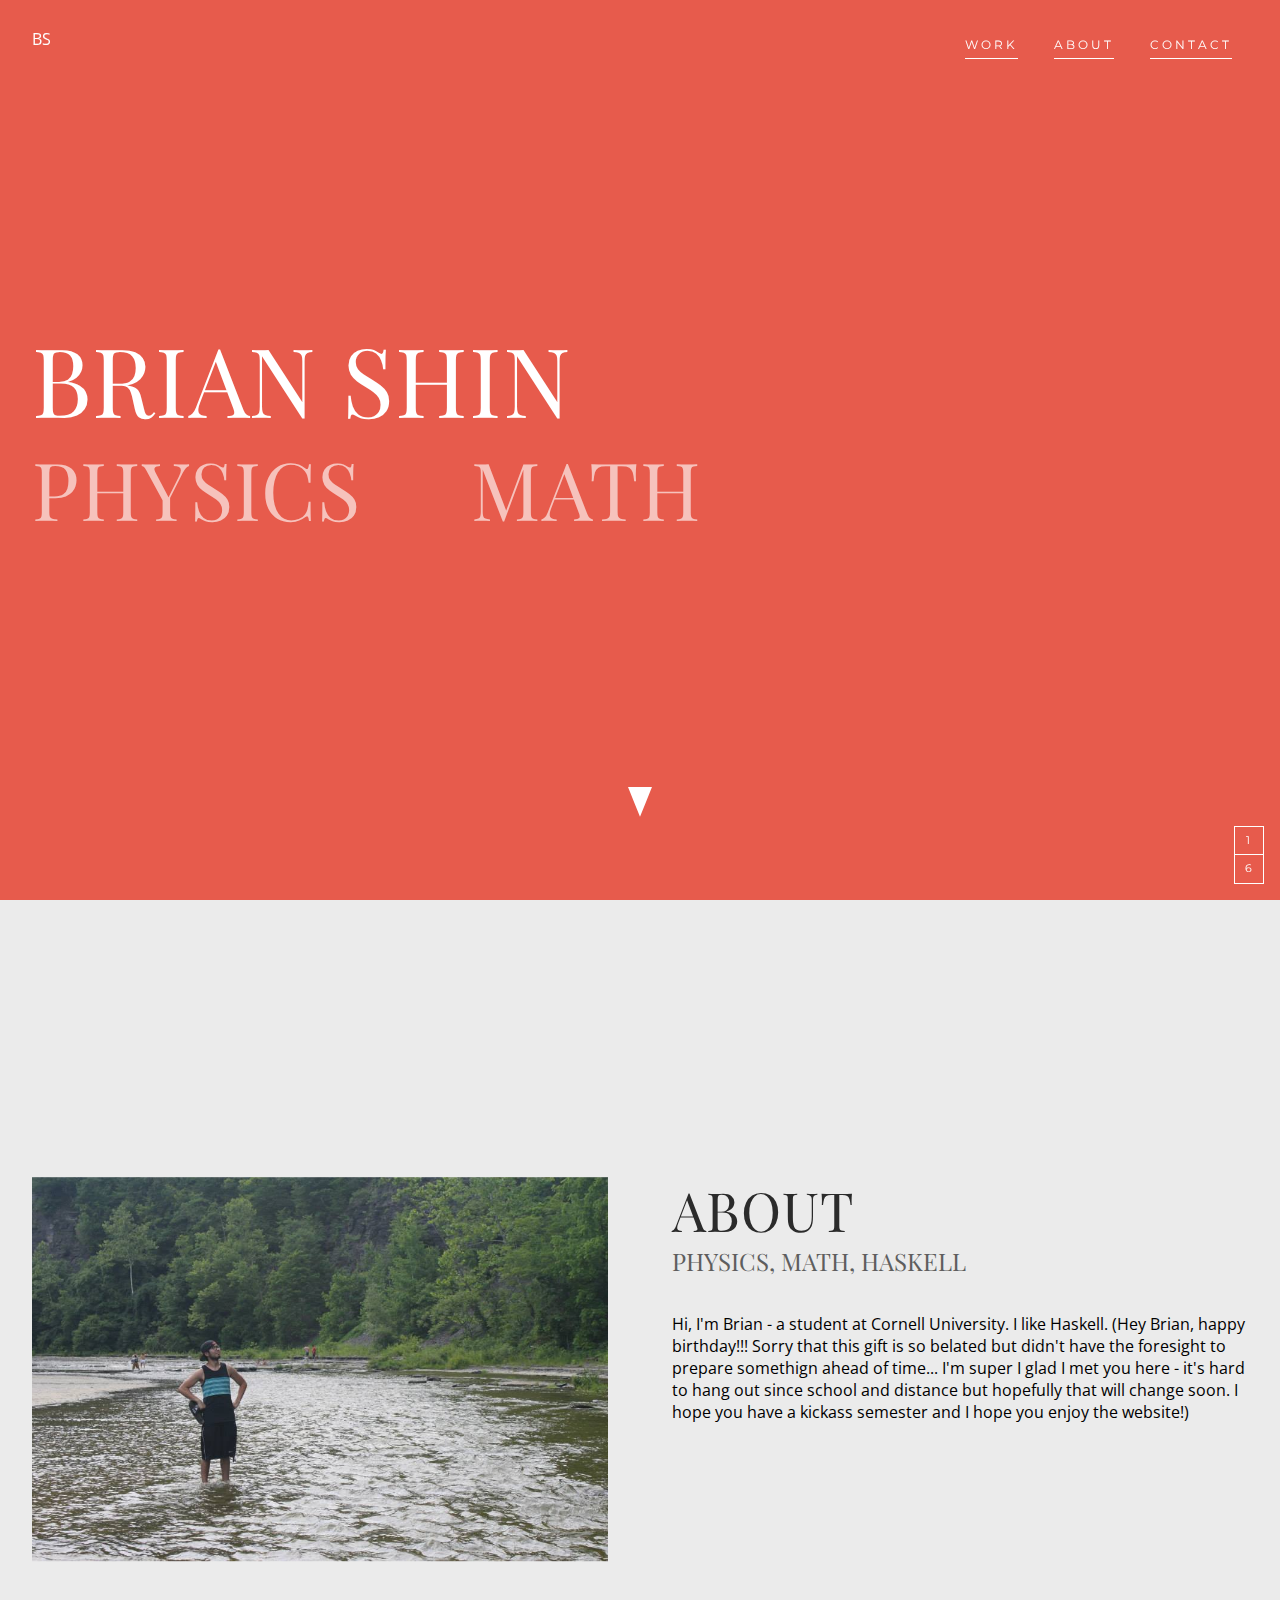
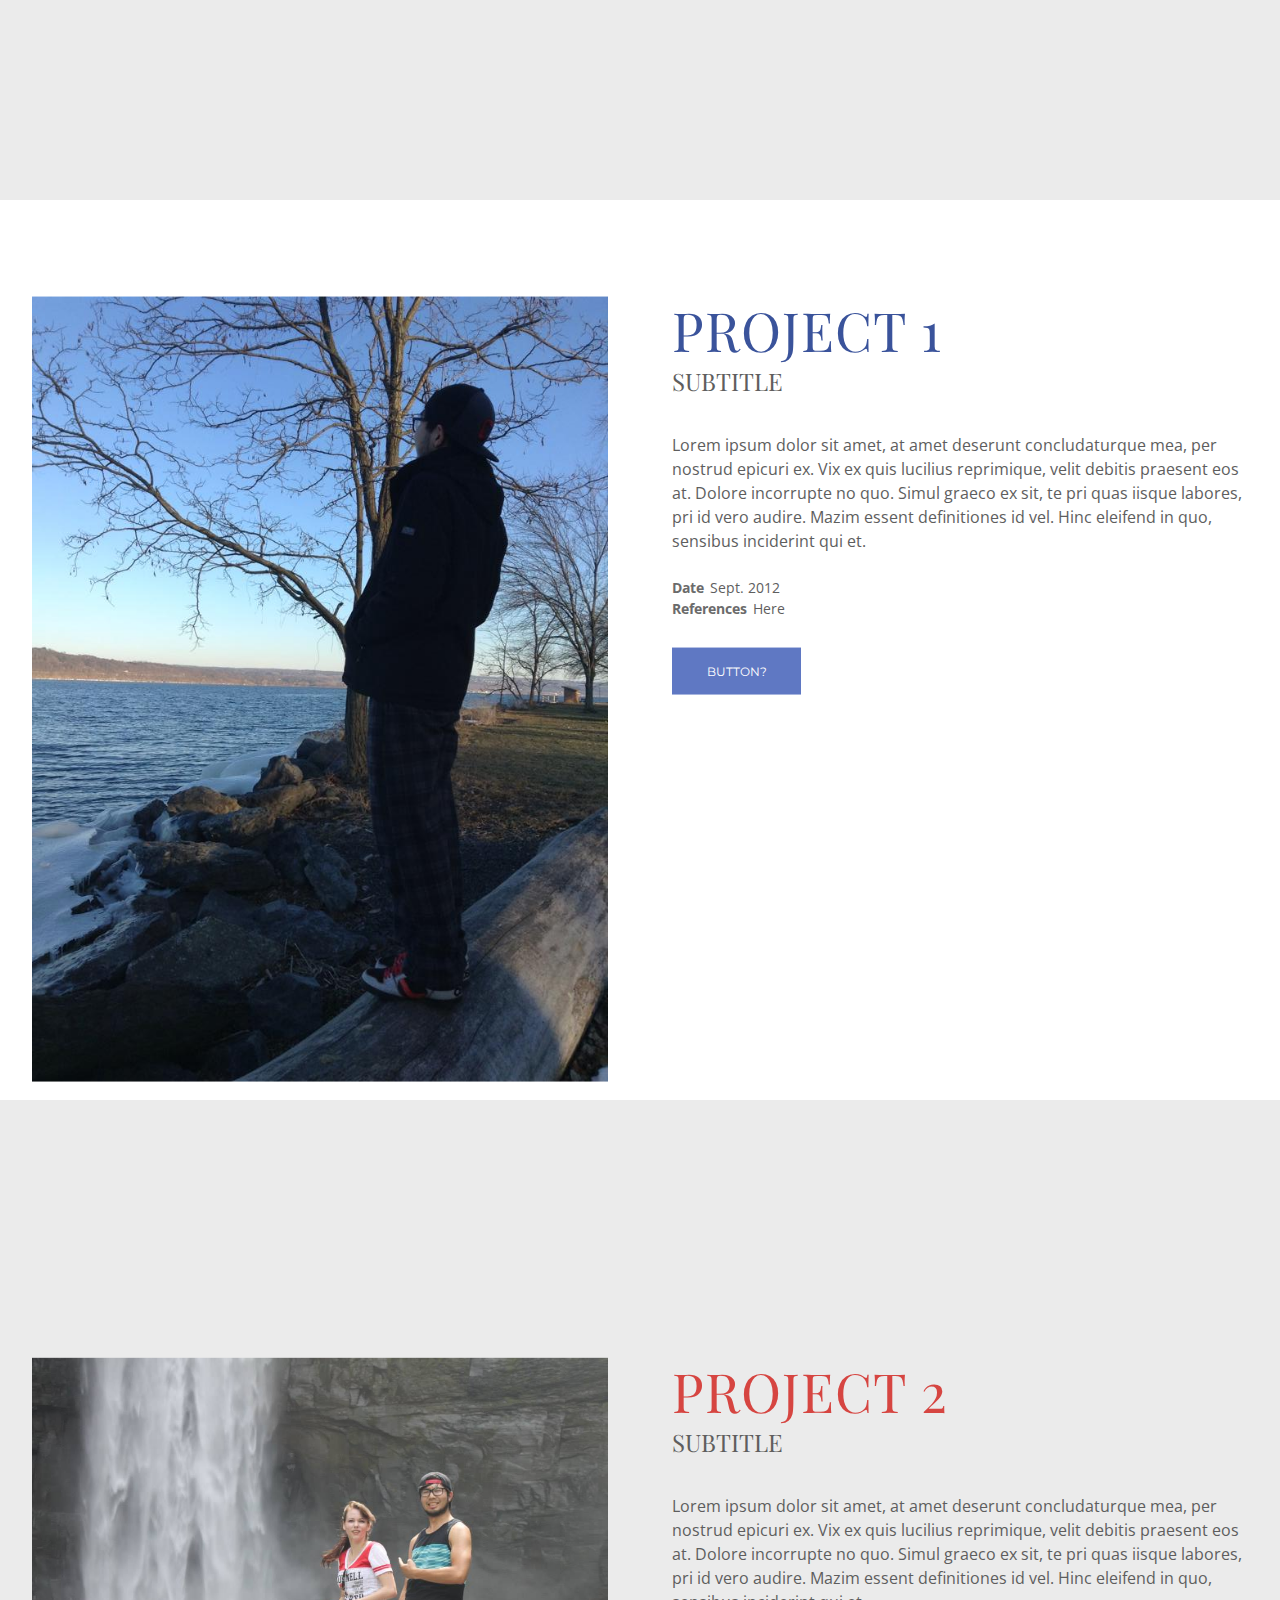
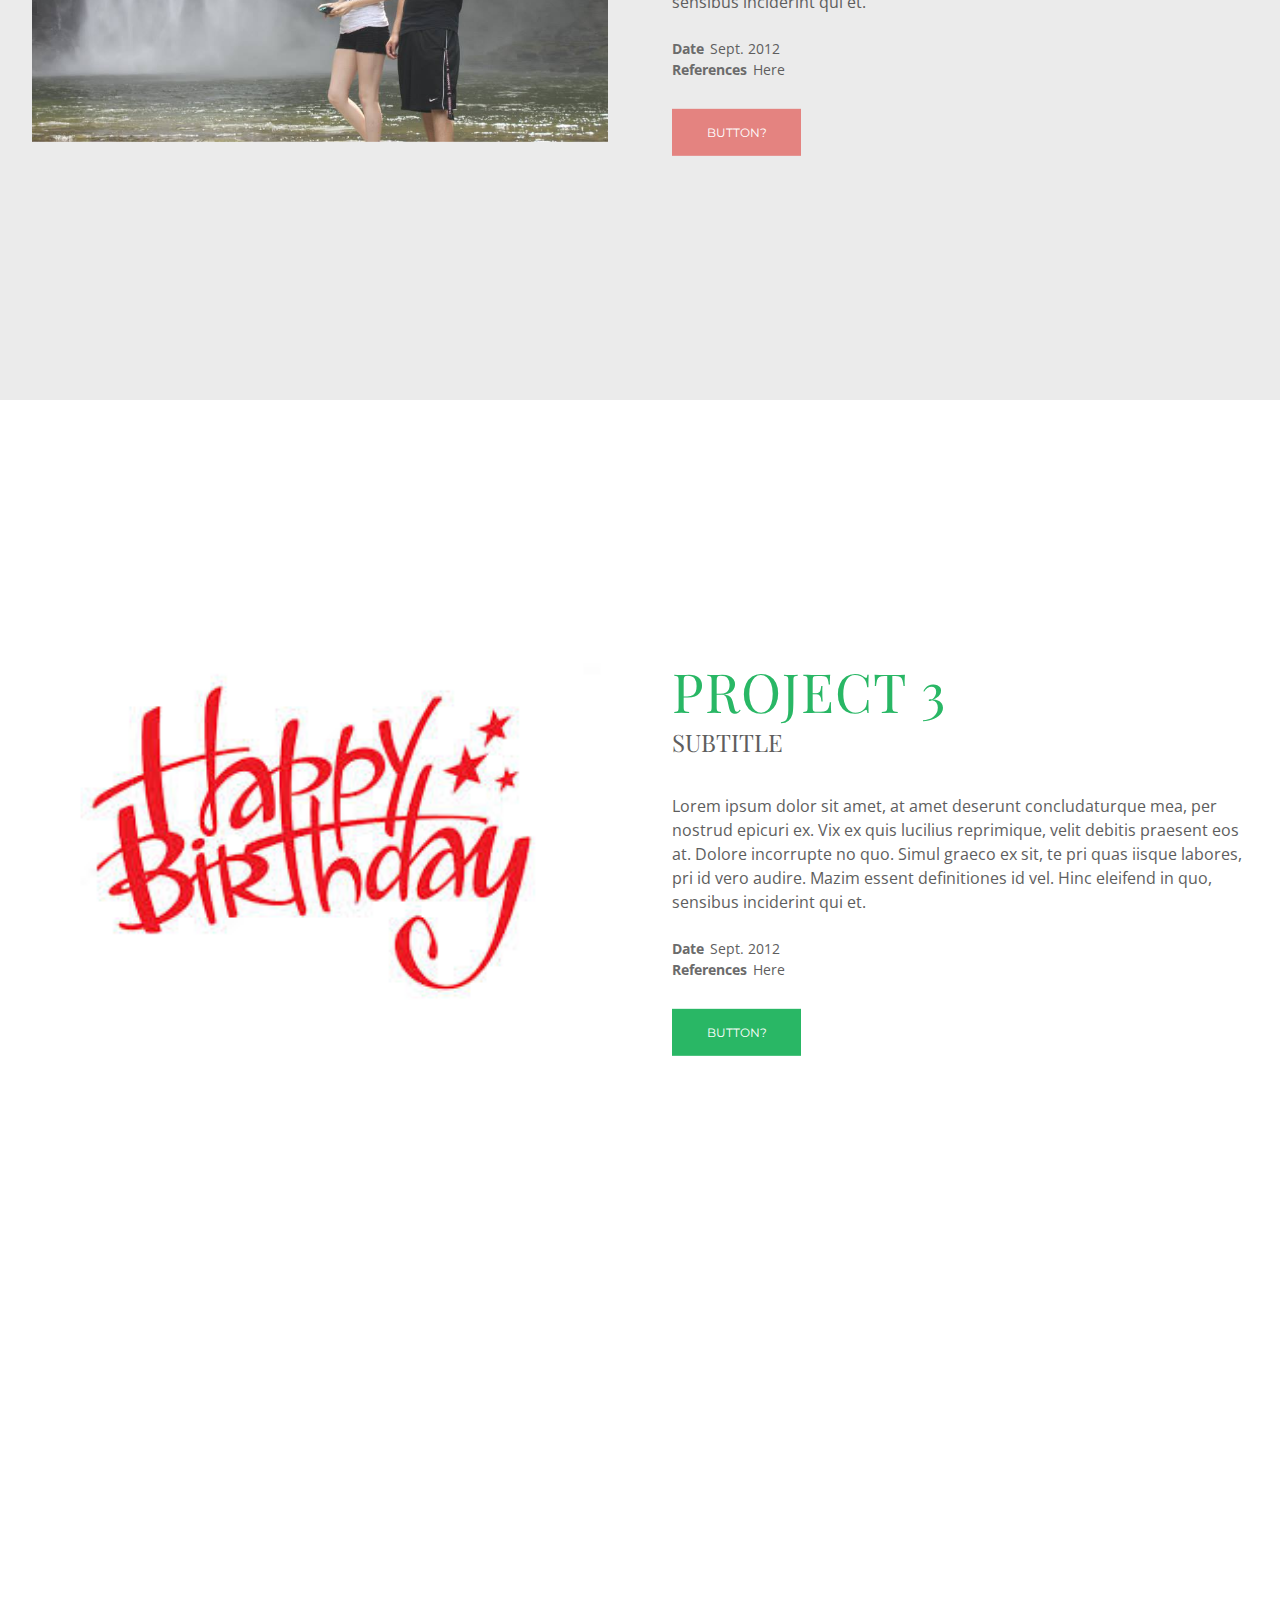
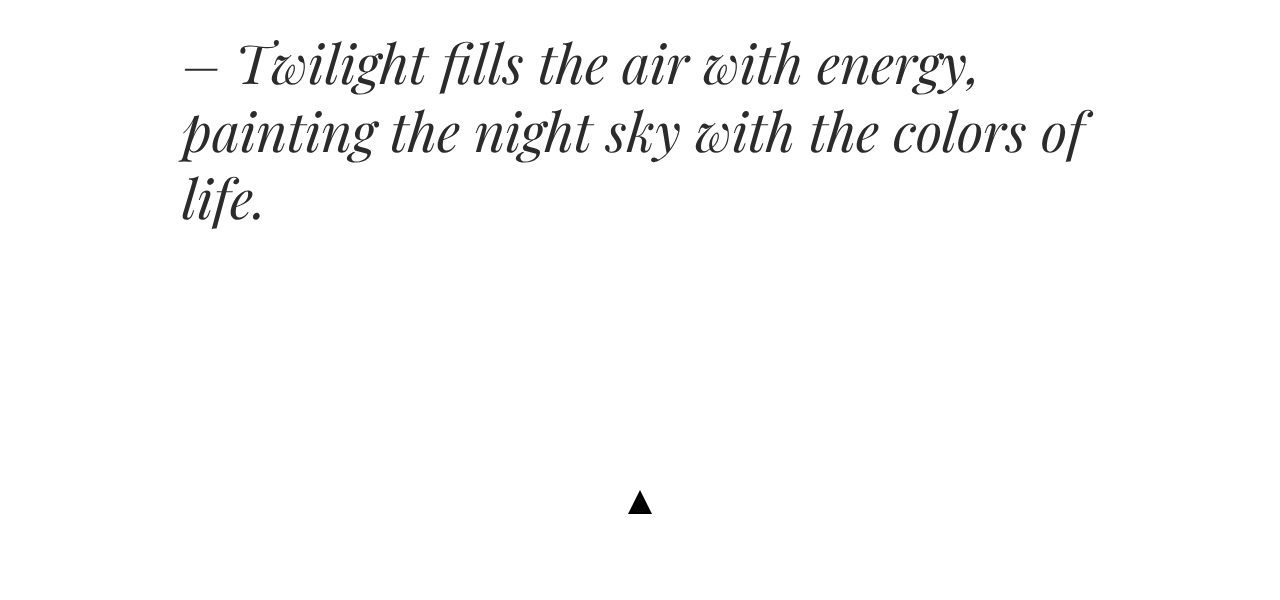
<file: index.html>
<!DOCTYPE html>
<html lang="en">
<head>
  <meta charset="utf-8">
  <meta http-equiv="X-UA-Compatible" content="IE=edge,chrome=1">
  <title>Brian Shin</title>
  <meta name="description" content="Brian Shin Personal Website">
  <meta name="author" content="Mark Yoon">
  <meta name="viewport" content="width=device-width, initial-scale=1.0">
  <link rel="stylesheet" href="./css/style.css"  type="text/css">
  <link rel="shortcut icon" href="./img/favicon.ico" />
</head>

<body id="home" class="no-scrollbar">

  <div class="preloader">
    <p>Brian <span></span> Shin</p>
  </div>

  <a class="logo js-logo" href="#" data-target="#home" style="color:white;">
    BS
  </a>

  <nav class="js-nav">
    <div class="row">
      <ul class="navbar">
        <li><a class="js-navitem js-show-projects" href="#">Work</a></li>
        <li><a class="js-navitem js-show-about" href="#">About</a></li>
        <li><a class="js-navitem js-show-contact" href="#">Contact</a></li>
      </ul>
    </div>
  </nav>

  <div class="content js-content">
  
  <section id="intro" class="intro js-page" data-index="1">
    <div class="row centered">
      <div class="col c-12">
        <h1>Brian Shin</h1>
        <h1 class="sub">
          Physics         
          <div class="nosvg"> & </div>
          <svg width="68px" height="65px" viewBox="0 0 68 65" version="1.1" xmlns="http://www.w3.org/2000/svg">
            <path d="M57.7331671,5.31067639 C59.4854618,6.18446502 60.8640848,7.43644189 61.8690773,9.06664456 C62.8740699,10.6968472 63.3765586,12.6204575 63.3765586,14.8375332 C63.3765586,17.3936909 62.6936893,19.617254 61.3279302,21.5082891 C59.9621711,23.3993242 58.145481,24.9186503 55.8778055,26.066313 C54.0224346,26.9531432 50.1055993,28.3485758 44.127182,30.2526525 C47.0906216,31.5046482 49.274515,33.3108856 50.6789277,35.6714191 C52.0833404,38.0319526 52.7855362,40.7510898 52.7855362,43.8289125 C52.7855362,47.1414843 51.8127695,50.2649058 49.867207,53.1992706 C47.9216445,56.1336354 45.1193034,58.5006541 41.4600998,60.3003979 C37.8008961,62.1001416 33.5232996,63 28.627182,63 C24.0145239,63 19.7562539,62.1849109 15.8522444,60.5547082 C11.9482348,58.9245056 8.83022779,56.5966111 6.49812968,53.5709549 C4.16603156,50.5452988 3,47.0371552 3,43.0464191 C3,39.5251813 3.86324989,36.5517363 5.58977556,34.1259947 C7.31630123,31.7002531 9.28116105,29.8548914 11.484414,28.5898541 C13.6876669,27.3248168 15.7298327,26.4445206 17.6109726,25.948939 C15.0340686,24.8273596 13.0627666,23.340637 11.6970075,21.4887268 C10.3312484,19.6368166 9.64837905,17.6806027 9.64837905,15.6200265 C9.64837905,13.846366 10.1637521,12.1966257 11.1945137,10.670756 C12.2252753,9.14488627 13.7456259,7.91899225 15.755611,6.99303714 C17.7655961,6.06708202 20.1878495,5.60411141 23.0224439,5.60411141 C26.5528024,5.60411141 29.2971639,6.4126798 31.255611,8.02984085 C32.2348345,8.83842137 32.9692411,9.73175904 33.4588529,10.7098806 C33.9484646,11.6880022 34.1932668,12.6335056 34.1932668,13.5464191 C34.1932668,14.824498 33.7423154,15.8547706 32.840399,16.6372679 C31.9384826,17.4197652 30.9077365,17.811008 29.7481297,17.811008 C28.6142919,17.811008 27.6415253,17.445848 26.8298005,16.7155172 C26.0180757,15.9851864 25.6122195,15.0070795 25.6122195,13.7811671 C25.6122195,12.6335044 26.0051914,11.6423561 26.7911471,10.8076923 C27.5771028,9.97302854 28.5885225,9.50353721 29.8254364,9.39920424 C29.593515,8.69495669 28.9235301,8.08853039 27.8154613,7.57990716 C26.7073926,7.07128393 25.3674227,6.81697613 23.7955112,6.81697613 C21.038224,6.81697613 18.8221198,7.65162737 17.1471322,9.32095491 C15.4721446,10.9902824 14.6346633,13.3377391 14.6346633,16.3633952 C14.6346633,19.9367995 15.9746333,22.9754517 18.6546135,25.479443 C20.4842153,25.1664441 22.1205248,25.0099469 23.563591,25.0099469 C24.5428145,25.0099469 25.3158741,25.1664441 25.882793,25.479443 C26.4497119,25.7924419 26.7331671,26.2488918 26.7331671,26.8488064 C26.7331671,27.3183047 26.53346,27.6899854 26.1340399,27.9638594 C25.7346198,28.2377335 25.1999202,28.3746684 24.5299252,28.3746684 C23.756854,28.3746684 22.9322571,28.2312128 22.0561097,27.9442971 C21.1799624,27.6573814 20.4455557,27.3769908 19.8528678,27.1031167 C19.2601799,26.8292427 18.8865344,26.6662248 18.7319202,26.6140584 C11.8773556,28.6746345 8.45012469,33.0565536 8.45012469,39.7599469 C8.45012469,43.3333512 9.37779621,46.4241691 11.2331671,49.0324934 C13.088538,51.6408176 15.6267503,53.6296351 18.8478803,54.9990053 C22.0690103,56.3683755 25.6766218,57.0530504 29.6708229,57.0530504 C33.4331028,57.0530504 36.8989866,56.4596655 40.0685786,55.272878 C43.2381705,54.0860904 45.7634985,52.3776637 47.6446384,50.1475464 C49.5257783,47.9174292 50.4663342,45.3287062 50.4663342,42.3812997 C50.4663342,40.2946403 49.905866,38.1493258 48.7849127,35.9452918 C47.6639595,33.7412578 45.5702564,32.0132689 42.5037406,30.7612732 C37.8137754,32.248018 34.7730743,33.2652493 33.3815461,33.8129973 C31.1654087,34.6737444 29.4517933,35.6518513 28.2406484,36.7473475 C27.0295035,37.8428437 26.4239401,39.1861105 26.4239401,40.7771883 C26.4239401,42.0813505 26.8040278,43.2224752 27.5642145,44.2005968 C28.3244011,45.1787184 29.2713992,45.9220797 30.4052369,46.4307029 C31.5390747,46.9393262 32.6342424,47.193634 33.6907731,47.193634 C34.5926895,47.193634 35.5783405,47.0371368 36.6477556,46.7241379 C37.7171708,46.411139 38.316292,45.980772 38.4451372,45.4330239 C37.4401446,45.2504412 36.5704525,44.8331156 35.8360349,44.1810345 C35.1016173,43.5289534 34.734414,42.5899708 34.734414,41.3640584 C34.734414,40.1120627 35.1467124,39.1013522 35.9713217,38.3318966 C36.795931,37.5624409 37.8266771,37.1777188 39.063591,37.1777188 C40.326274,37.1777188 41.3441358,37.5754823 42.117207,38.3710212 C42.8902782,39.1665601 43.276808,40.2163949 43.276808,41.520557 C43.276808,42.9551354 42.8000879,44.1940708 41.8466334,45.2374005 C40.8931789,46.2807302 39.6884944,47.0697365 38.2325436,47.604443 C36.7765929,48.1391494 35.3142218,48.4064987 33.8453865,48.4064987 C32.2477061,48.4064987 30.6951447,48.0674216 29.1876559,47.3892573 C27.680167,46.711093 26.4432717,45.6677789 25.4769327,44.2592838 C24.5105937,42.8507887 24.0274314,41.1032377 24.0274314,39.0165782 C24.0274314,36.303921 24.9357765,33.9955887 26.7524938,32.0915119 C28.5692111,30.1874352 31.3071305,28.5963813 34.9663342,27.3183024 C35.9970958,26.9792202 37.9877242,26.3858354 40.9382793,25.53813 C43.8888344,24.6904246 46.4206046,23.9275012 48.5336658,23.2493369 C50.6467271,22.5711726 52.5664918,21.8278113 54.2930175,21.0192308 C56.7926143,19.8194016 58.5513249,18.6000283 59.569202,17.3610743 C60.5870791,16.1221202 61.09601,14.7723327 61.09601,13.3116711 C61.09601,11.8249263 60.6708272,10.4620973 59.8204489,9.22314324 C58.9700706,7.98418921 57.842692,7.00608228 56.4382793,6.2887931 C55.0338666,5.57150393 53.5199582,5.21286472 51.8965087,5.21286472 C50.5565187,5.21286472 49.7705747,5.44761038 49.5386534,5.91710875 C50.2344174,6.28227415 50.7755592,6.81045189 51.1620948,7.50165782 C51.5486304,8.19286376 51.7418953,8.90362146 51.7418953,9.63395225 C51.7418953,10.7294484 51.3038282,11.6553897 50.4276808,12.4118037 C49.5515334,13.1682178 48.507903,13.5464191 47.2967581,13.5464191 C46.1629203,13.5464191 45.1837115,13.2008213 44.3591022,12.5096154 C43.534493,11.8184095 43.1221945,10.8337818 43.1221945,9.55570292 C43.1221945,8.25154078 43.5602616,7.18214387 44.436409,6.34748011 C45.3125563,5.51281634 46.4141663,4.91291076 47.7412718,4.54774536 C49.0683774,4.18257996 50.4276738,4 51.819202,4 C54.0095704,4 55.9808724,4.43688776 57.7331671,5.31067639 L57.7331671,5.31067639 Z">
            </path>
          </svg>
          Math        
        </h1>
      </div>
    </div>
    <a class="btn-down js-down" href="#events">
      <img class="arrow" src="./img/arrow-down2.svg">
    </a>
  </section>
  
  <section id="events" class="page events js-page" data-index="2">
    <div class="row centered">
      <div class="col c-6 right">
        <div class="project-title">
          <h2>About</h2>
          <h3>Physics, Math, Haskell</h3>
        </div>
        <ul class="list">
          Hi, I'm Brian - a student at Cornell University. I like Haskell. (Hey Brian, happy birthday!!! Sorry that this gift is so belated but didn't have the foresight to prepare somethign ahead of time... I'm super I glad I met you here - it's hard to hang out since school and distance but hopefully that will change soon. I hope you have a kickass semester and I hope you enjoy the website!)
        </ul>
      </div>
      <div class="col c-6 left">
        <img src="./img/profile.jpg" alt="Profile">
      </div>
    </div>
  </section>
  
  <section id="albuquerque" class="page project albuquerque js-page">
    <div class="row centered">
      <div class="col c-6 right">
        <div class="project-title">
          <h2>Project 1</h2>
          <h3>Subtitle</h3>
        </div>
        <p>Lorem ipsum dolor sit amet, at amet deserunt concludaturque mea, per nostrud epicuri ex. Vix ex quis lucilius reprimique, velit debitis praesent eos at. Dolore incorrupte no quo. Simul graeco ex sit, te pri quas iisque labores, pri id vero audire. Mazim essent definitiones id vel. Hinc eleifend in quo, sensibus inciderint qui et.</p>
        <div class="details">
          <p><b>Date</b> Sept. 2012</p>
          <p><b>References</b> Here </p>
          <a class="btn draw" href="">
            Button?
            <span class="frame-left"></span>
            <span class="frame-right"></span>
            <span class="frame-top"></span>
            <span class="frame-bottom"></span>
          </a>
        </div>
      </div>
      <div class="col c-6 left">
        <img src="./img/project1.jpg" alt="Project1">
      </div>
    </div>
  </section>
  
  <section id="melinamoersdorf" class="page project melinamoersdorf js-page">
    <div class="row centered">
      <div class="col c-6 right">
        <div class="project-title">
          <h2>Project 2</h2>
          <h3>Subtitle</h3>
        </div>
        <p>Lorem ipsum dolor sit amet, at amet deserunt concludaturque mea, per nostrud epicuri ex. Vix ex quis lucilius reprimique, velit debitis praesent eos at. Dolore incorrupte no quo. Simul graeco ex sit, te pri quas iisque labores, pri id vero audire. Mazim essent definitiones id vel. Hinc eleifend in quo, sensibus inciderint qui et.</p>
        <div class="details">
          <p><b>Date</b> Sept. 2012</p>
          <p><b>References</b> Here </p>
          <a class="btn draw" href="">
            Button?
            <span class="frame-left"></span>
            <span class="frame-right"></span>
            <span class="frame-top"></span>
            <span class="frame-bottom"></span>
          </a>
        </div>
      </div>
      <div class="col c-6 left">
        <img src="./img/project2.jpg" alt="Project2">
      </div>
    </div>
  </section>
  
  <section id="offstimmen" class="page project offstimmen js-page">
    <div class="row centered">
      <div class="col c-6 right">
        <div class="project-title">
          <h2>Project 3</h2>
          <h3>Subtitle</h3>
        </div>
        <p>Lorem ipsum dolor sit amet, at amet deserunt concludaturque mea, per nostrud epicuri ex. Vix ex quis lucilius reprimique, velit debitis praesent eos at. Dolore incorrupte no quo. Simul graeco ex sit, te pri quas iisque labores, pri id vero audire. Mazim essent definitiones id vel. Hinc eleifend in quo, sensibus inciderint qui et.</p>
        <div class="details">
          <p><b>Date</b> Sept. 2012</p>
          <p><b>References</b> Here </p>
          <a class="btn draw" href="">
            Button?
            <span class="frame-left"></span>
            <span class="frame-right"></span>
            <span class="frame-top"></span>
            <span class="frame-bottom"></span>
          </a>
        </div>
      </div>
      <div class="col c-6 left">
        <img src="./img/project3.jpeg" alt="Project3">
      </div>
    </div>
  </section>
  
  <section id="quote" class="page quote js-page">
    <div class="row centered">
      <div class="col c-12">
        <p>&ndash; Twilight fills the air with energy, painting the night sky with the colors of life.</p>
      </div>
    </div>
    <a class="btn-up js-up" href="#home" data-target="#home">
      <img class="arrow arrow-up" src="./img/arrow-up.svg">
    </a>
  </section>
  
  <div class="mdl js-mdl mdl-projects js-mdl-projects">
    <div class="navbar">
      <div class="row">
        <a class="mdl-close js-mdl-close" href="#">Back</a>
      </div>
    </div>
    <div class="row centered">
      <div class="col c-12">
        <ul class="js-projects-nav">
          <li><a href="#project1" data-index="2" data-target="#albuquerque">Project 1<span></span></a></li>
          <li><a href="#project2" data-index="3" data-target="#melinamoersdorf">Project 2<span></span></a></li>
          <li><a href="#project3" data-index="4" data-target="#offstimmen">Project 3<span></span></a></li>
        </ul>
      </div>
    </div>
  </div>
  
  <div class="mdl js-mdl mdl-about js-mdl-about">
    <div class="navbar">
      <div class="row">
        <a class="mdl-close js-mdl-close" href="#">Back</a>
      </div>
    </div>
    <div class="row centered">
      <div class="col c-12">
        <p>Nice to meet you! My name is Brian Shin. I am a <a href="https://github.com/aznstriker24">Haskell Master</a> and a <a href="./img/boss.gif" target="_blank">boss</a>. Lorem ipsum dolor sit amet, at amet deserunt concludaturque mea, per nostrud epicuri ex. Vix ex quis lucilius reprimique, velit debitis praesent eos at. Dolore incorrupte no quo. Simul graeco ex sit, te pri quas iisque labores, pri id vero audire. Mazim essent definitiones id vel. Hinc eleifend in quo, sensibus inciderint qui et.</p>
      </div>
    </div>
  </div>
  
  <div class="mdl js-mdl mdl-contact js-mdl-contact">
    <div class="navbar">
      <div class="row">
        <a class="mdl-close js-mdl-close" href="#">Back</a>
      </div>
    </div>
    <div class="row centered">
      <div class="col c-12 text-center">
        <p><a class="mail" href="#" rel="bys8 [A] cornell.edu"></a></p>
        <div class="iconbar">
          <a id="icon-facebook" class="btn icon-facebook" href="https://www.facebook.com/aznstriker24" target="_blank">
            <svg width="512px" height="512px" viewBox="0 0 512 512" version="1.1" xmlns="http://www.w3.org/2000/svg">
              <path d="M204.067,184.692h-43.144v70.426h43.144V462h82.965V254.238h57.882l6.162-69.546h-64.044c0,0,0-25.97,0-39.615c0-16.398,3.302-22.89,19.147-22.89c12.766,0,44.896,0,44.896,0V50c0,0-47.326,0-57.441,0c-61.734,0-89.567,27.179-89.567,79.231C204.067,174.566,204.067,184.692,204.067,184.692z"/>
            </svg>
          </a>
          <a id="icon-twitter" class="btn icon-twitter" href="https://twitter.com/" target="_blank">
            <svg width="512px" height="512px" viewBox="0 0 512 512" version="1.1" xmlns="http://www.w3.org/2000/svg">
              <path d="M462,128.223c-15.158,6.724-31.449,11.269-48.547,13.31c17.449-10.461,30.854-27.025,37.164-46.764c-16.333,9.687-34.422,16.721-53.676,20.511c-15.418-16.428-37.386-26.691-61.698-26.691c-54.56,0-94.668,50.916-82.337,103.787c-70.25-3.524-132.534-37.177-174.223-88.314c-22.142,37.983-11.485,87.691,26.158,112.85c-13.854-0.438-26.891-4.241-38.285-10.574c-0.917,39.162,27.146,75.781,67.795,83.949c-11.896,3.237-24.926,3.978-38.17,1.447c10.754,33.58,41.972,58.018,78.96,58.699C139.604,378.282,94.846,390.721,50,385.436c37.406,23.982,81.837,37.977,129.571,37.977c156.932,0,245.595-132.551,240.251-251.435C436.339,160.061,450.668,145.174,462,128.223z"/>
            </svg>
          </a>
          <a id="icon-github" class="btn icon-github" href="https://github.com/aznstriker24" target="_blank">
            <svg width="512px" height="512px" viewBox="0 0 512 512" version="1.1" xmlns="http://www.w3.org/2000/svg">
              <path d="M6.962,266.753c22.59-5.641,53.305-13.324,107.118-14.753
                c-1.487-2.974-2.83-6.053-4.019-9.228c-20.94-0.182-85.43,2.792-107.521,8.25c-0.125,0.039-0.259,0.048-0.393,0.048
                c-0.739,0-1.42-0.508-1.602-1.256c-0.211-0.873,0.326-1.774,1.208-1.995c21.89-5.41,84.825-8.413,107.118-8.355
                c-5.017-14.753-7.233-31.655-7.233-50.523c0-33.516,10.437-46.159,24.46-64.02c-10.724-38.197,3.847-64.307,3.847-64.307
                s22.533-4.671,65.132,25.832c23.089-9.89,84.647-10.714,113.77-2.196c17.88-11.818,50.571-28.585,63.77-23.895
                c3.568,5.755,11.262,22.513,4.662,59.348c4.489,8.077,27.761,25.286,27.856,73.928c-0.384,17.938-2.245,33.084-5.698,45.899
                c55.54-0.47,88.212,4.115,110.715,8.259c0.883,0.182,1.478,1.036,1.324,1.928c-0.153,0.787-0.844,1.353-1.611,1.353
                c-0.115,0-0.211-0.009-0.326-0.019c-22.466-4.163-55.194-8.729-111.061-8.221c-0.979,3.252-2.072,6.341-3.262,9.286
                c19.013,0.633,71.233,2.667,113.823,15.693c0.883,0.269,1.362,1.189,1.094,2.072c-0.211,0.7-0.863,1.16-1.573,1.16
                c-0.153,0-0.326-0.019-0.479-0.076c-43.185-13.199-96.538-15.012-114.283-15.598c-15.444,33.929-47.118,46.59-98.322,51.856
                c16.595,10.446,21.353,23.548,21.353,59.003c0,35.453-0.479,40.211-0.364,48.363c0.173,13.383,19.779,19.789,19.051,24.096
                c-0.729,4.299-16.403,3.607-23.731,1.047c-20.758-7.232-18.687-24.5-18.687-24.5l-0.69-47.404c0,0,1.42-25.516-8-25.516
                c0,5.131,0,59.242,0,77.592c0,16.863,11.799,21.986,11.799,28.221c0,10.715-21.563-1.016-28.202-7.703
                c-10.134-10.168-8.982-31.73-8.733-48.785c0.23-16.471-0.153-52.49-0.153-52.49l-6.877,0.145c0,0,2.82,78.686-3.626,93.025
                c-8.335,18.408-33.477,24.74-33.477,16.355c0-5.641,6.196-3.846,9.621-16.488c2.925-10.754,1.928-90.975,1.928-90.975
                s-8.057,4.768-8.057,19.789c0,6.877-0.192,46.158-0.192,57.852c0,14.705-20.883,23.078-30.917,23.078
                c-5.084,0-11.405-0.248-11.405-2.943c0-6.801,19.099-10.793,19.099-24.941c0-12.268-0.269-43.826-0.269-43.826
                s-9.631,1.648-23.367,1.648c-34.628,0-45.583-22.1-50.792-34.465c-6.782-16.105-15.578-23.673-24.921-29.717
                c-5.736-3.712-7.06-8.096-0.422-9.343c30.657-5.774,38.494,34.763,58.964,41.218c14.609,4.615,33.391,2.619,42.734-3.424
                c1.238-12.385,10.159-23.089,17.593-28.729c-52.067-4.998-82.936-23.079-98.936-52.145c-54.466,1.305-85.372,9.036-108.029,14.695
                c-1.65,0.413-3.261,0.815-4.815,1.209c-0.134,0.028-0.269,0.038-0.403,0.038c-0.739,0-1.41-0.499-1.602-1.247
                c-0.221-0.882,0.326-1.784,1.209-2.005C3.72,267.567,5.322,267.175,6.962,266.753z"/>
            </svg>
          </a>
          <a id="icon-mail" class="btn icon-litport" href="mailto:bys8@cornell.edu" target="_blank">
            <svg width="512px" height="512px" viewBox="0 0 512 512" version="1.1" xmlns="http://www.w3.org/2000/svg">
              <path d="M263.017,273.711c19.932-1.059,49.064-6.658,71.861-19.371c16.539-25.375,27.48-46.08,38.24-68.66c-14.793,1.1-31.838-0.15-47.047-4.412c18.357-3.139,41.402-9.693,58.83-20.873c21.598-30.621,37.562-79.977,43.029-110.365c-49.416-0.822-95.709,15.279-126.986,35.436c-10.561,12.021-19.707,41.012-21.869,56.357c-4.771-11.078-8.238-28.83-4.168-43.643c-25.072,13.16-47.012,28.197-71.822,49.09c-12.361,26.23-14.328,56.477-13.189,73.416c-6.734-9.5-15.744-27.979-14.469-48.225c-44.547,42.99-75.271,99.285-46.121,160.066c32.311-33.328,69.457-64.943,92.061-79.638C169.167,312.527,120.501,391.027,84.069,462l43.049-13.488c18.633-33.984,35.383-63.234,50.428-84.201c55.525,7.264,104.799-37.227,138.037-82.316C302.341,285.254,276.948,280.994,263.017,273.711z"/>
            </svg>
          </a>
        </div>
        <p class="small"><a href="about.html" target="_blank">Resume</a></p>
      </div>
    </div>
  </div>
  
  <div class="counter js-counter">
    <span class="current-page js-current-page"></span>
    <span class="max-page js-max-page"></span>
  </div>
  
</div>

<script src="http://code.jquery.com/jquery-1.11.0.min.js"></script>
<script type="text/javascript" src="./js/functions.js"></script>


</body>
</html>
</file>
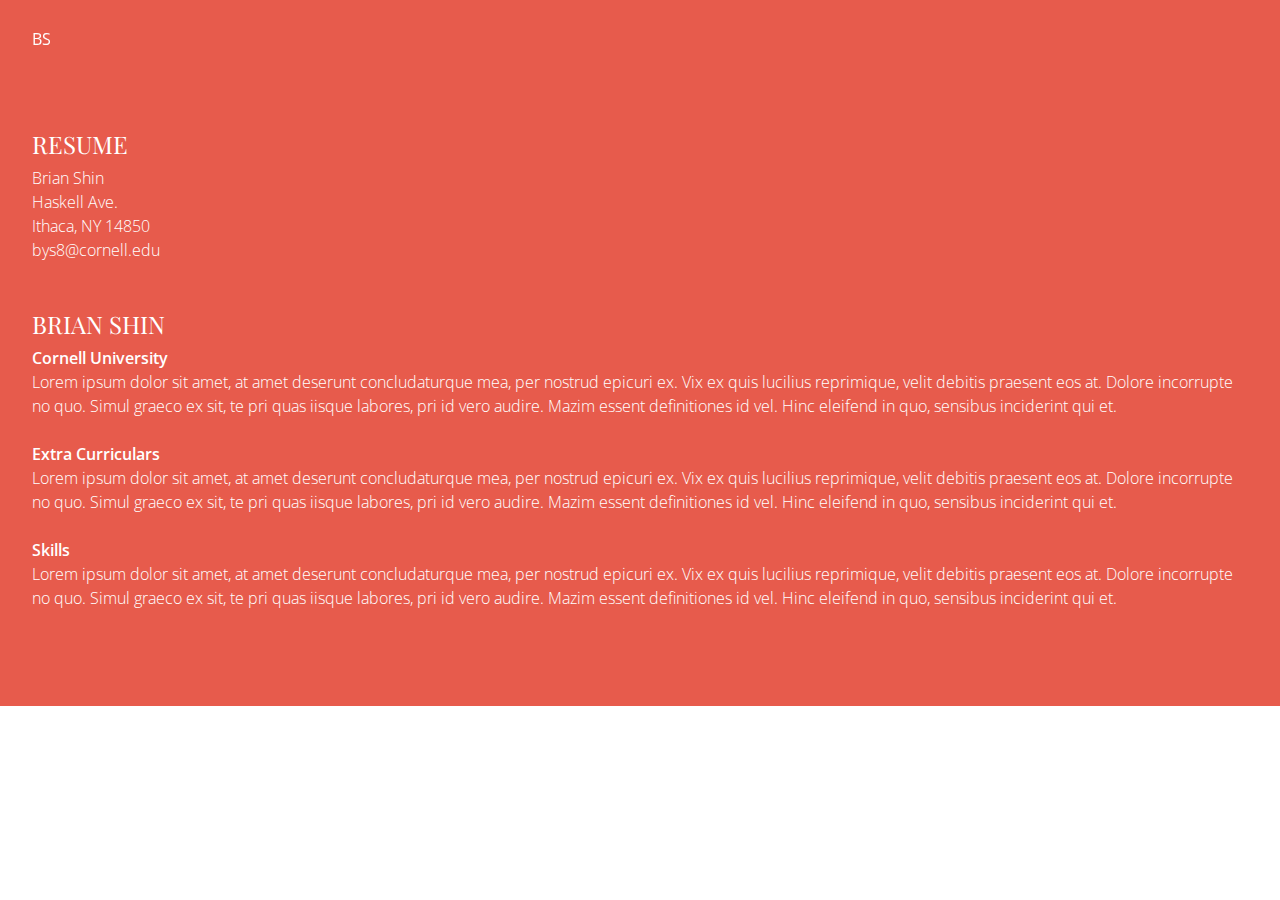
<file: about.html>
<!DOCTYPE html>
<html lang="en">
<head>
  <meta charset="utf-8">
  <meta http-equiv="X-UA-Compatible" content="IE=edge,chrome=1">
  <title>Brian Shin</title>
  <meta name="description" content="Brian Shin Personal Website">
  <meta name="author" content="Mark Yoon">
  <meta name="viewport" content="width=device-width, initial-scale=1.0">
  <link rel="stylesheet" href="./css/style.css"  type="text/css">
  <link rel="shortcut icon" href="./img/favicon.ico" />
</head>

<body id="impressum">

<a class="logo js-logo" href="/" data-target="#home" style="color:white;">
  BS
</a>

<section class="imprint">
  <div class="row">
    <div class="col c-12">
      <h3 class="site-title">Resume</h3>
      <p>
        Brian Shin<br/>
        Haskell Ave.<br/>
        Ithaca, NY 14850<br/>
        <a href="mailto:mail@florianwacker.de">bys8@cornell.edu</a>
      </p><br/>
      <h3 class="site-title">Brian Shin</h3>
      <p><strong>Cornell University</strong><br/>Lorem ipsum dolor sit amet, at amet deserunt concludaturque mea, per nostrud epicuri ex. Vix ex quis lucilius reprimique, velit debitis praesent eos at. Dolore incorrupte no quo. Simul graeco ex sit, te pri quas iisque labores, pri id vero audire. Mazim essent definitiones id vel. Hinc eleifend in quo, sensibus inciderint qui et.</p>
      <p><strong>Extra Curriculars</strong><br/>Lorem ipsum dolor sit amet, at amet deserunt concludaturque mea, per nostrud epicuri ex. Vix ex quis lucilius reprimique, velit debitis praesent eos at. Dolore incorrupte no quo. Simul graeco ex sit, te pri quas iisque labores, pri id vero audire. Mazim essent definitiones id vel. Hinc eleifend in quo, sensibus inciderint qui et.</p>
      <p><strong>Skills</strong><br/>Lorem ipsum dolor sit amet, at amet deserunt concludaturque mea, per nostrud epicuri ex. Vix ex quis lucilius reprimique, velit debitis praesent eos at. Dolore incorrupte no quo. Simul graeco ex sit, te pri quas iisque labores, pri id vero audire. Mazim essent definitiones id vel. Hinc eleifend in quo, sensibus inciderint qui et.</p>

    </div>
  </div>
</section>

<script src="http://code.jquery.com/jquery-1.11.0.min.js"></script>
<script type="text/javascript" src="js/functions.js"></script>


</body>
</html>
</file>
<file: css/style.css>
@import url(http://fonts.googleapis.com/css?family=Playfair+Display:400,700,400italic|Montserrat:400,700|Open+Sans:400,300,600,400italic,700);
.fontitalic {
    font-style: italic;
}
.bodyfont {
    font-family: "Open Sans";
    font-weight: 400;
}
.headlinefont {
    font-family: "Playfair Display";
    font-weight: 400;
}
.smallfont {
    font-family: "Montserrat";
    font-weight: 400;
}
.fontbold {
    font-weight: 700;
}
.fontregular {
    font-weight: 400;
}
.fontlight {
    font-weight: 300;
}
html,
body,
div,
span,
applet,
object,
iframe,
h1,
h2,
h3,
h4,
h5,
h6,
p,
blockquote,
pre,
a,
abbr,
acronym,
address,
big,
cite,
code,
del,
dfn,
em,
img,
ins,
kbd,
q,
s,
samp,
small,
strike,
strong,
sub,
sup,
tt,
var,
b,
u,
i,
center,
dl,
dt,
dd,
ol,
ul,
li,
fieldset,
form,
label,
legend,
table,
caption,
tbody,
tfoot,
thead,
tr,
th,
td,
article,
aside,
canvas,
details,
embed,
figure,
figcaption,
footer,
header,
hgroup,
menu,
nav,
output,
ruby,
section,
summary,
time,
mark,
audio,
video {
    margin: 0;
    padding: 0;
    border: 0;
    font-size: 100%;
    font: inherit;
    vertical-align: baseline;
}
html {
    -webkit-tap-highlight-color: rgba(0, 0, 0, 0);
}
ol,
ul {
    list-style: none;
}
blockquote,
q {
    quotes: none;
}
blockquote:before,
blockquote:after,
q:before,
q:after {
    content: '';
    content: none;
}
table {
    border-collapse: collapse;
    border-spacing: 0;
}
* {
    -moz-box-sizing: border-box;
    box-sizing: border-box;
}
*::-moz-selection {
    background: #000;
    color: #fff;
    text-shadow: none;
}
*::selection {
    background: #000;
    color: #fff;
    text-shadow: none;
}
html,
body {
    height: 100%;
}
body {
    font-family: "Open Sans";
    font-weight: 400;
    font-size: 100%;
    text-rendering: optimizelegibility;
}
@media only screen and (max-width: 1024px) {
    body {
        font-size: 95%;
    }
}
@media only screen and (max-width: 768px) {
    body {
        font-size: 90%;
    }
}
@media only screen and (max-width: 480px) {
    body {
        font-size: 87.5%;
    }
}
body.no-scrollbar {
    overflow: hidden;
}
@media only screen and (max-width: 1024px) {
    body.no-scrollbar {
        overflow-y: scroll;
    }
}
body.loaded .preloader {
    -ms-filter: "progid:DXImageTransform.Microsoft.Alpha(Opacity=0)";
    filter: alpha(opacity=(0));
    opacity: 0;
    visibility: hidden;
}
body.loaded .navbar li:nth-of-type(1) {
    -webkit-transition-delay: 400ms;
    -moz-transition-delay: 400ms;
    -o-transition-delay: 400ms;
    -ms-transition-delay: 400ms;
    transition-delay: 400ms;
    -moz-transform: translateY(0);
    -webkit-transform: translateY(0);
    -o-transform: translateY(0);
    -ms-transform: translateY(0);
    transform: translateY(0);
}
body.loaded .navbar li:nth-of-type(2) {
    -webkit-transition-delay: 600ms;
    -moz-transition-delay: 600ms;
    -o-transition-delay: 600ms;
    -ms-transition-delay: 600ms;
    transition-delay: 600ms;
    -moz-transform: translateY(0);
    -webkit-transform: translateY(0);
    -o-transform: translateY(0);
    -ms-transform: translateY(0);
    transform: translateY(0);
}
body.loaded .navbar li:nth-of-type(3) {
    -webkit-transition-delay: 800ms;
    -moz-transition-delay: 800ms;
    -o-transition-delay: 800ms;
    -ms-transition-delay: 800ms;
    transition-delay: 800ms;
    -moz-transform: translateY(0);
    -webkit-transform: translateY(0);
    -o-transform: translateY(0);
    -ms-transform: translateY(0);
    transform: translateY(0);
}
body.loaded .navbar li:nth-of-type(4) {
    -webkit-transition-delay: 1000ms;
    -moz-transition-delay: 1000ms;
    -o-transition-delay: 1000ms;
    -ms-transition-delay: 1000ms;
    transition-delay: 1000ms;
    -moz-transform: translateY(0);
    -webkit-transform: translateY(0);
    -o-transform: translateY(0);
    -ms-transform: translateY(0);
    transform: translateY(0);
}
body.loaded .intro svg path {
    -webkit-animation: dash 7s linear 0ms 1 forwards;
    -moz-animation: dash 7s linear 0ms 1 forwards;
    -ms-animation: dash 7s linear 0ms 1 forwards;
    -o-animation: dash 7s linear 0ms 1 forwards;
    animation: dash 7s linear 0ms 1 forwards;
}
body.loaded .btn-down {
    bottom: 10%;
    -ms-filter: "progid:DXImageTransform.Microsoft.Alpha(Opacity=100)";
    filter: alpha(opacity=(100));
    opacity: 1;
    -webkit-transition-delay: 4600ms;
    -moz-transition-delay: 4600ms;
    -o-transition-delay: 4600ms;
    -ms-transition-delay: 4600ms;
    transition-delay: 4600ms;
}
.main {
    height: 100%;
    overflow: hidden;
}
.content {
    position: relative;
    height: 100%;
}
.logo {
    display: block;
    position: fixed;
    left: 2em;
    top: 1.75em;
    width: 32px;
    z-index: 999;
}
@media only screen and (min-width: 1440px) {
    .logo {
        left: 4em;
    }
}
@media only screen and (max-width: 640px) {
    .logo {
        top: 1em;
    }
}
@media only screen and (max-width: 480px) {
    .logo {
        display: none;
    }
}
.logo:hover {
    -ms-filter: "progid:DXImageTransform.Microsoft.Alpha(Opacity=50)";
    filter: alpha(opacity=(50));
    opacity: 0.5;
}
.logo.as-inverted svg path {
    fill: #e75b4c !important;
}
.logo.as-darken svg path {
    fill: #2b2b2b;
}
.logo svg {
    position: relative;
    left: 0;
}
.logo svg path {
    fill: #fff;
    -moz-transition: all 600ms ease;
    -webkit-transition: all 600ms ease;
    -o-transition: all 600ms ease;
    transition: all 600ms ease;
}
.preloader {
    position: fixed;
    left: 0;
    top: 0;
    height: 100%;
    width: 100%;
    background: #e75b4c;
    overflow: hidden;
    z-index: 9999;
    -moz-transition: all 600ms cubic-bezier(0.85, 0, 0.15, 1);
    -webkit-transition: all 600ms cubic-bezier(0.85, 0, 0.15, 1);
    -o-transition: all 600ms cubic-bezier(0.85, 0, 0.15, 1);
    transition: all 600ms cubic-bezier(0.85, 0, 0.15, 1);
}
.preloader p {
    position: absolute;
    left: 50%;
    top: 50%;
    -moz-transform: translate(-50%, -50%);
    -webkit-transform: translate(-50%, -50%);
    -o-transform: translate(-50%, -50%);
    -ms-transform: translate(-50%, -50%);
    transform: translate(-50%, -50%);
    color: #fff;
    font-family: "Playfair Display";
    font-weight: 400;
    font-size: 0.875em;
    letter-spacing: 4px;
    text-transform: uppercase;
}
.preloader p span {
    color: #f6c2bc;
    font-size: 1.5em;
}
a {
    color: #e75b4c;
    text-decoration: none;
    -moz-transition: all 350ms ease;
    -webkit-transition: all 350ms ease;
    -o-transition: all 350ms ease;
    transition: all 350ms ease;
}
a:hover {
    color: #2b2b2b;
}
.btn {
    display: inline-block;
    padding: 1.25em 3em;
    background: #d8d8d8;
    color: #fff;
    font-family: "Montserrat";
    font-weight: 400;
    font-size: 0.8em;
    text-align: center;
    text-transform: uppercase;
    text-decoration: none;
    vertical-align: middle;
    cursor: pointer;
    -moz-transition: all 350ms ease;
    -webkit-transition: all 350ms ease;
    -o-transition: all 350ms ease;
    transition: all 350ms ease;
}
@media only screen and (max-width: 1024px) {
    .btn {
        font-size: 0.875em;
    }
}
.btn.draw {
    position: relative;
}
.btn.draw:hover span.frame-left,
.btn.draw:hover span.frame-right {
    height: 100%;
}
.btn.draw:hover span.frame-top,
.btn.draw:hover span.frame-bottom {
    width: 100%;
}
.btn.draw span {
    position: absolute;
    background: #000;
    -moz-transition: all 400ms ease;
    -webkit-transition: all 400ms ease;
    -o-transition: all 400ms ease;
    transition: all 400ms ease;
}
.btn.draw span.frame-left {
    left: 0;
    bottom: 0;
    height: 0;
    width: 2px;
}
.btn.draw span.frame-right {
    right: 0;
    top: 0;
    height: 0;
    width: 2px;
}
.btn.draw span.frame-top {
    left: 0;
    top: 0;
    height: 2px;
    width: 0;
}
.btn.draw span.frame-bottom {
    right: 0;
    bottom: 0;
    height: 2px;
    width: 0;
}
.btn-up,
.btn-down {
    position: absolute;
    display: block;
    left: 50%;
    bottom: 10%;
    width: 24px;
    height: 24px;
    -moz-transform: translateX(-50%);
    -webkit-transform: translateX(-50%);
    -o-transform: translateX(-50%);
    -ms-transform: translateX(-50%);
    transform: translateX(-50%);
}
.btn-up:hover img,
.btn-down:hover img {
    -ms-filter: "progid:DXImageTransform.Microsoft.Alpha(Opacity=50)";
    filter: alpha(opacity=(50));
    opacity: 0.5;
}
.btn-up img,
.btn-down img {
    -moz-transition: all 350ms ease;
    -webkit-transition: all 350ms ease;
    -o-transition: all 350ms ease;
    transition: all 350ms ease;
}
.btn-down {
    bottom: 11%;
    -ms-filter: "progid:DXImageTransform.Microsoft.Alpha(Opacity=0)";
    filter: alpha(opacity=(0));
    opacity: 0;
}
img {
    width: 100%;
    height: auto;
    vertical-align: middle;
}
img.arrow {
    height: 32px;
}
.text-left {
    text-align: left;
}
.text-center {
    text-align: center;
}
.text-right {
    text-align: right;
}
.pull-left {
    float: left;
}
.pull-right {
    float: right;
}
.counter {
    position: fixed;
    bottom: 1em;
    right: 1em;
    border: 1px solid #fff;
    -moz-transition: all 400ms ease;
    -webkit-transition: all 400ms ease;
    -o-transition: all 400ms ease;
    transition: all 400ms ease;
}
@media only screen and (max-width: 1024px) {
    .counter {
        display: none;
    }
}
.counter.as-darken {
    border: 1px solid #2b2b2b;
}
.counter.as-darken span {
    color: #2b2b2b;
}
.counter.as-darken span:nth-of-type(1) {
    border-bottom: 1px solid #2b2b2b;
}
.counter span {
    display: block;
    width: 28px;
    height: 28px;
    padding-top: 0.55em;
    color: #fff;
    font-family: "Montserrat";
    font-weight: 400;
    font-size: 0.7em;
    letter-spacing: 2px;
    text-align: center;
}
.counter span:nth-of-type(1) {
    border-bottom: 1px solid #fff;
}
.help {
    position: absolute;
    left: 0;
    bottom: 5%;
    width: 100%;
    color: #fff;
    font-size: 0.75em;
    text-align: center;
    -ms-filter: "progid:DXImageTransform.Microsoft.Alpha(Opacity=0)";
    filter: alpha(opacity=(0));
    opacity: 0;
    -moz-transition: all 400ms ease;
    -webkit-transition: all 400ms ease;
    -o-transition: all 400ms ease;
    transition: all 400ms ease;
    z-index: 2;
}
@media only screen and (max-width: 1024px) {
    .help {
        display: none;
    }
}
.help span {
    color: #2b2b2b;
}
.nosvg {
    display: none;
}
h1 {
    margin-bottom: 0;
    color: #fff;
    font-family: "Playfair Display";
    font-weight: 400;
    font-size: 6em;
    text-transform: uppercase;
    letter-spacing: 1px;
    line-height: 1.25em;
}
@media only screen and (max-width: 1024px) {
    h1 {
        font-size: 4.75em;
    }
}
@media only screen and (max-width: 640px) {
    h1 {
        margin-bottom: 0.5em;
        font-size: 4.25em;
    }
}
@media only screen and (max-width: 480px) {
    h1 {
        font-size: 3.375em;
    }
}
h1.sub {
    color: #f6c2bc;
    font-size: 5em;
}
@media only screen and (max-width: 1024px) {
    h1.sub {
        font-size: 3.75em;
    }
}
@media only screen and (max-width: 640px) {
    h1.sub {
        font-size: 3em;
    }
}
@media only screen and (max-width: 480px) {
    h1.sub {
        font-size: 2.25em;
    }
}
h1.sub span {
    display: inline-block;
    margin: 0 0.1em;
}
h2 {
    font-family: "Playfair Display";
    font-weight: 400;
    font-size: 3.375em;
    text-transform: uppercase;
    letter-spacing: 1px;
}
@media only screen and (min-width: 1440px) {
    h2 {
        font-size: 4em;
    }
}
@media only screen and (max-width: 480px) {
    h2 {
        font-size: 2.25em;
    }
}
h3 {
    font-family: "Playfair Display";
    font-weight: 400;
    font-size: 1.5em;
    text-transform: uppercase;
}
@media only screen and (min-width: 1440px) {
    h3 {
        font-size: 1.75em;
    }
}
@media only screen and (max-width: 480px) {
    h3 {
        font-size: 1.5em;
    }
}
p {
    margin-bottom: 1.5em;
    color: #2b2b2b;
    font-size: 1em;
    line-height: 1.5em;
}
p:last-child {
    margin-bottom: 0;
}
strong {
    font-weight: 600;
}
b {
    font-weight: 700;
}
em {
    font-style: italic;
}
.row {
    position: relative;
    width: 100%;
    margin: 0 auto;
    padding: 0 2em;
    *zoom: 1;
}
@media only screen and (min-width: 1440px) {
    .row {
        padding: 0 4em;
    }
}
@media only screen and (max-width: 480px) {
    .row {
        padding: 0 1em;
    }
}
.row:after,
.row:before {
    display: table;
    content: "";
}
.row:after {
    clear: both;
}
.row.centered {
    top: 50%;
    -moz-transform: translateY(-45%);
    -webkit-transform: translateY(-45%);
    -o-transform: translateY(-45%);
    -ms-transform: translateY(-45%);
    transform: translateY(-45%);
}
@media only screen and (min-width: 1440px) {
    .row.centered {
        -moz-transform: translateY(-45%);
        -webkit-transform: translateY(-45%);
        -o-transform: translateY(-45%);
        -ms-transform: translateY(-45%);
        transform: translateY(-45%);
    }
}
@media only screen and (max-width: 1024px) {
    .row.centered {
        top: 0;
        -moz-transform: translateY(0);
        -webkit-transform: translateY(0);
        -o-transform: translateY(0);
        -ms-transform: translateY(0);
        transform: translateY(0);
    }
}
.col {
    position: relative;
    float: right;
    min-height: 1px;
}
.col:first-child {
    float: right;
}
.col.left {
    padding-right: 2em;
    text-align: right;
}
@media only screen and (min-width: 1440px) {
    .col.left {
        padding-right: 4em;
    }
}
@media only screen and (max-width: 1024px) {
    .col.left {
        padding: 0;
        text-align: center;
    }
}
.col.right {
    padding-left: 2em;
}
@media only screen and (min-width: 1440px) {
    .col.right {
        padding-left: 4em;
    }
}
@media only screen and (max-width: 1024px) {
    .col.right {
        padding: 0;
        text-align: center;
    }
}
.col.c-1 {
    width: 8.3333%;
}
.col.c-2 {
    width: 16.6667%;
}
.col.c-3 {
    width: 25%;
}
.col.c-4 {
    width: 33.3333%;
}
.col.c-5 {
    width: 41.6667%;
}
.col.c-6 {
    width: 50%;
}
.col.c-7 {
    width: 58.3333%;
}
.col.c-8 {
    width: 66.6667%;
}
.col.c-9 {
    width: 75%;
}
.col.c-10 {
    width: 83.3334%;
}
.col.c-11 {
    width: 91.6667%;
}
.col.c-12 {
    width: 100%;
}
@media only screen and (max-width: 1024px) {
    .col.c-1,
    .col.c-2,
    .col.c-3,
    .col.c-4,
    .col.c-5,
    .col.c-6,
    .col.c-7,
    .col.c-8,
    .col.c-9,
    .col.c-10,
    .col.c-11,
    .col.c-12 {
        width: 100%;
    }
    .col.c-1.half,
    .col.c-2.half,
    .col.c-3.half,
    .col.c-4.half,
    .col.c-5.half,
    .col.c-6.half,
    .col.c-7.half,
    .col.c-8.half,
    .col.c-9.half,
    .col.c-10.half,
    .col.c-11.half,
    .col.c-12.half {
        width: 50%;
    }
    .col.c-1.third,
    .col.c-2.third,
    .col.c-3.third,
    .col.c-4.third,
    .col.c-5.third,
    .col.c-6.third,
    .col.c-7.third,
    .col.c-8.third,
    .col.c-9.third,
    .col.c-10.third,
    .col.c-11.third,
    .col.c-12.third {
        width: 33.333333%;
    }
}
@media only screen and (max-width: 480px) {
    .col.c-1.half,
    .col.c-2.half,
    .col.c-3.half,
    .col.c-4.half,
    .col.c-5.half,
    .col.c-6.half,
    .col.c-7.half,
    .col.c-8.half,
    .col.c-9.half,
    .col.c-10.half,
    .col.c-11.half,
    .col.c-12.half {
        width: 100%;
    }
    .col.c-1.third,
    .col.c-2.third,
    .col.c-3.third,
    .col.c-4.third,
    .col.c-5.third,
    .col.c-6.third,
    .col.c-7.third,
    .col.c-8.third,
    .col.c-9.third,
    .col.c-10.third,
    .col.c-11.third,
    .col.c-12.third {
        width: 100%;
    }
}
nav {
    position: fixed;
    top: 0em;
    width: 100%;
    z-index: 99;
}
@media only screen and (max-width: 480px) {
    nav {
        position: absolute;
    }
}
.navbar {
    position: relative;
    width: 100%;
    padding-top: 2em;
    text-align: right;
}
@media only screen and (max-width: 640px) {
    .navbar {
        padding-top: 1em;
    }
}
@media only screen and (max-width: 480px) {
    .navbar {
        text-align: center;
    }
}
.navbar li {
    display: inline-block;
    margin: 0 1em;
    -moz-transition: all 400ms ease;
    -webkit-transition: all 400ms ease;
    -o-transition: all 400ms ease;
    transition: all 400ms ease;
    -moz-transform: translateY(-300%);
    -webkit-transform: translateY(-300%);
    -o-transform: translateY(-300%);
    -ms-transform: translateY(-300%);
    transform: translateY(-300%);
}
@media only screen and (max-width: 640px) {
    .navbar li {
        margin: 0 0.75em;
    }
}
@media only screen and (max-width: 480px) {
    .navbar li {
        margin: 0 0.5em;
    }
}
.navbar a {
    position: relative;
    color: #fff;
    font-family: "Montserrat";
    font-weight: 400;
    font-size: 0.75em;
    text-transform: uppercase;
    letter-spacing: 3px;
}
.navbar a:after,
.navbar a:before {
    position: absolute;
    left: 0;
    bottom: -7px;
    width: 100%;
    height: 1px;
    background: #fff;
    content: "";
    -moz-transition: all 400ms ease;
    -webkit-transition: all 400ms ease;
    -o-transition: all 400ms ease;
    transition: all 400ms ease;
}
.navbar a:hover {
    color: #fff;
    -ms-filter: "progid:DXImageTransform.Microsoft.Alpha(Opacity=50)";
    filter: alpha(opacity=(50));
    opacity: 0.5;
}
.navbar a:hover:after {
    bottom: 24px;
}
.navbar a.as-darken {
    color: #2b2b2b;
}
.navbar a.as-darken:hover {
    color: #2b2b2b;
}
.navbar a.as-darken:after,
.navbar a.as-darken:before {
    background: #2b2b2b;
}
.navbar .language:after,
.navbar .language:before {
    display: none;
}
section {
    position: relative;
    background: #fff;
    overflow: hidden;
}
.page {
    height: 100%;
}
@media only screen and (max-width: 1024px) {
    .page {
        height: auto;
        padding: 8em 0 6em;
    }
}
@media only screen and (max-width: 768px) {
    .page {
        height: auto;
        padding: 6em 0;
    }
}
@media only screen and (max-width: 480px) {
    .page {
        height: auto;
        padding: 3em 0;
    }
}
.page .details {
    width: 100%;
    max-width: 680px;
    margin-bottom: 2em;
    color: #fff;
    font-size: 0.9em;
    line-height: 1.25em;
}
@media only screen and (max-width: 1024px) {
    .page .details {
        margin: 0 auto 4em;
        font-size: 1em;
    }
}
.page .details p {
    margin: 0;
    font-size: 1em;
}
.page .details b {
    display: inline-block;
    margin-right: 0.15em;
    color: #6b6b6b;
}
.page h2 {
    margin-bottom: 0;
    color: #2b2b2b;
    line-height: 1.25em;
}
@media only screen and (max-width: 1024px) {
    .page h2 {
        margin-bottom: 0.25em;
    }
}
@media only screen and (max-width: 480px) {
    .page h2 {
        margin-bottom: 0.5em;
    }
}
.page h3 {
    max-width: 680px;
    margin-bottom: 1.5em;
    color: #5e5e5e;
}
@media only screen and (max-width: 1024px) {
    .page h3 {
        margin: 0 auto 1.5em;
    }
}
.page p {
    width: 100%;
    max-width: 680px;
    color: #5e5e5e;
    font-size: 1em;
    line-height: 1.5em;
}
@media only screen and (max-width: 1024px) {
    .page p {
        margin: 0 auto 2em;
        font-weight: 400;
        font-size: 1em;
    }
}
@media only screen and (max-width: 640px) {
    .page p {
        max-width: 480px;
    }
}
@media only screen and (max-width: 480px) {
    .page p {
        max-width: 100%;
        padding: 0 1em;
    }
}
.page li {
    color: #5e5e5e;
    font-size: 1em;
    line-height: 1.5em;
}
@media only screen and (max-width: 1024px) {
    .page li {
        font-weight: 400;
        font-size: 1em;
    }
}
.page ul.list {
    width: 100%;
    max-width: 680px;
}
@media only screen and (max-width: 1024px) {
    .page ul.list {
        margin: 0 auto 4em;
    }
}
.page ul.list li {
    margin-bottom: 0.25em;
    color: #646464;
    font-size: 1em;
    line-height: 1.5em;
}
.page a:hover {
    color: #646464;
}
.page .text {
    background: #fff;
}
.page .text .inner {
    padding-top: 3em;
}
.page img {
    max-width: 700px;
}
@media only screen and (max-width: 1024px) {
    .page img {
        max-width: 680px;
    }
}
@media only screen and (max-width: 640px) {
    .page img {
        max-width: 100%;
    }
}
.page .btn {
    margin-top: 2.5em;
}
.intro,
.error {
    height: 100%;
    background: #e75b4c;
}
.intro .row.centered,
.error .row.centered {
    top: 50%;
    -moz-transform: translateY(-60%);
    -webkit-transform: translateY(-60%);
    -o-transform: translateY(-60%);
    -ms-transform: translateY(-60%);
    transform: translateY(-60%);
}
@media only screen and (max-width: 640px) {
    .intro .row.centered,
    .error .row.centered {
        padding: 0;
        -moz-transform: translateY(-50%);
        -webkit-transform: translateY(-50%);
        -o-transform: translateY(-50%);
        -ms-transform: translateY(-50%);
        transform: translateY(-50%);
        text-align: center;
    }
}
.intro svg,
.error svg {
    position: relative;
    top: 4px;
}
@media only screen and (max-width: 1024px) {
    .intro svg,
    .error svg {
        height: 48px;
        width: auto;
    }
}
@media only screen and (max-width: 480px) {
    .intro svg,
    .error svg {
        height: 32px;
        width: auto;
    }
}
.intro svg path,
.error svg path {
    stroke: #f6c2bc;
    stroke-width: 2px;
    fill: none;
    stroke-dashoffset: 1000;
    stroke-dasharray: 1000;
}
.events {
    background: #ebebeb;
}
.events h2 {
    color: #2b2b2b;
}
.project.albuquerque {
    background: #fff;
}
.project.albuquerque h2 {
    color: #3a539b;
}
.project.albuquerque .btn {
    background: #5f78c3;
}
.project.albuquerque .btn:hover {
    background: transparent;
}
.project.albuquerque .btn.draw span {
    background: #3a539b;
}
.project.melinamoersdorf {
    background: #ebebeb;
}
.project.melinamoersdorf h2 {
    color: #d64541;
}
.project.melinamoersdorf .btn {
    background: #e48380;
}
.project.melinamoersdorf .btn:hover {
    background: transparent;
}
.project.melinamoersdorf .btn.draw span {
    background: #d1312d;
}
.project.offstimmen {
    background: #fff;
}
.project.offstimmen h2 {
    color: #29b765;
}
.project.offstimmen .btn {
    background: #29b765;
}
.project.offstimmen .btn:hover {
    background: transparent;
}
.project.offstimmen .btn.draw span {
    background: #29b765;
}
.project.eventm {
    background: #ebebeb;
}
.project.eventm h2 {
    color: #674172;
}
.project.eventm .btn {
    background: #935da3;
}
.project.eventm .btn:hover {
    background: transparent;
}
.project.eventm .btn.draw span {
    background: #583862;
}
.project.mariostakoushis {
    background: #fff;
}
.project.mariostakoushis h2 {
    color: #ffa500;
}
.project.mariostakoushis .btn {
    background: #ffc04d;
}
.project.mariostakoushis .btn:hover {
    background: transparent;
}
.project.mariostakoushis .btn.draw span {
    background: #e69500;
}
.project.thebraveman {
    background: #ebebeb;
}
.project.thebraveman h2 {
    color: #c0392b;
}
.project.thebraveman .btn {
    background: #db695d;
}
.project.thebraveman .btn:hover {
    background: transparent;
}
.project.thebraveman .btn.draw span {
    background: #c0392b;
}
.about p {
    font-size: 1.5em;
    text-align: center;
    color: #919191;
}
@media only screen and (max-width: 480px) {
    .about p {
        font-size: 1.125em;
    }
}
.quote {
    height: 100%;
    background: #fff;
}
.quote .row.centered {
    top: 50%;
    -moz-transform: translateY(-60%);
    -webkit-transform: translateY(-60%);
    -o-transform: translateY(-60%);
    -ms-transform: translateY(-60%);
    transform: translateY(-60%);
}
@media only screen and (max-width: 640px) {
    .quote .row.centered {
        padding: 0;
        -moz-transform: translateY(-50%);
        -webkit-transform: translateY(-50%);
        -o-transform: translateY(-50%);
        -ms-transform: translateY(-50%);
        transform: translateY(-50%);
        text-align: center;
    }
}
.quote p {
    width: 100%;
    max-width: 1024px;
    margin: 0 auto;
    padding: 0 1em;
    color: #2b2b2b;
    font-family: "Playfair Display";
    font-weight: 400;
    font-style: italic;
    font-size: 3.375em;
    line-height: 1.25em;
}
@media only screen and (max-width: 640px) {
    .quote p {
        font-size: 2.25em;
    }
}
.slider {
    position: relative;
}
.slider li {
    position: absolute;
    right: 0;
    top: 0;
    width: 100%;
    -ms-filter: "progid:DXImageTransform.Microsoft.Alpha(Opacity=0)";
    filter: alpha(opacity=(0));
    opacity: 0;
    -moz-transition: all 1000ms ease;
    -webkit-transition: all 1000ms ease;
    -o-transition: all 1000ms ease;
    transition: all 1000ms ease;
}
.slider li.as-active {
    -ms-filter: "progid:DXImageTransform.Microsoft.Alpha(Opacity=100)";
    filter: alpha(opacity=(100));
    opacity: 1;
}
.imprint {
    padding: 8em 0 6em;
    background: #e75b4c;
}
.imprint h2,
.imprint h3,
.imprint p,
.imprint strong,
.imprint a {
    color: #fff;
}
.imprint h3 {
    margin-bottom: 0.25em;
}
.imprint p {
    font-weight: 300;
}
.mdl {
    position: fixed;
    left: 0;
    top: 0;
    width: 100%;
    height: 100%;
    background: #fff;
    z-index: 998;
    -ms-filter: "progid:DXImageTransform.Microsoft.Alpha(Opacity=0)";
    filter: alpha(opacity=(0));
    opacity: 0;
    visibility: hidden;
    -moz-transition: all 400ms ease;
    -webkit-transition: all 400ms ease;
    -o-transition: all 400ms ease;
    transition: all 400ms ease;
}
.mdl.as-show {
    -ms-filter: "progid:DXImageTransform.Microsoft.Alpha(Opacity=100)";
    filter: alpha(opacity=(100));
    opacity: 1;
    visibility: visible;
}
.mdl .row.centered {
    top: 50%;
    -moz-transform: translateY(-75%);
    -webkit-transform: translateY(-75%);
    -o-transform: translateY(-75%);
    -ms-transform: translateY(-75%);
    transform: translateY(-75%);
}
@media only screen and (max-width: 640px) {
    .mdl .row.centered {
        -moz-transform: translateY(-50%);
        -webkit-transform: translateY(-50%);
        -o-transform: translateY(-50%);
        -ms-transform: translateY(-50%);
        transform: translateY(-50%);
    }
}
.mdl p {
    width: 100%;
    max-width: 820px;
    margin: 0 auto;
    font-size: 1.5em;
    text-align: center;
    line-height: 1.75em;
    font-family: "Playfair Display";
    font-weight: 400;
}
@media only screen and (max-width: 480px) {
    .mdl p {
        font-size: 1.125em;
    }
}
.mdl p.small {
    font-size: 1em;
}
.mdl .navbar a {
    color: #e75b4c;
}
.mdl .navbar a:after,
.mdl .navbar a:before {
    background: #e75b4c;
}
.mdl-projects ul {
    text-align: center;
}
.mdl-projects ul.as-show li {
    -ms-filter: "progid:DXImageTransform.Microsoft.Alpha(Opacity=100)";
    filter: alpha(opacity=(100));
    opacity: 1;
    -moz-transform: translate3d(0px, 0px, 0px);
    -webkit-transform: translate3d(0px, 0px, 0px);
    -o-transform: translate3d(0px, 0px, 0px);
    -ms-transform: translate3d(0px, 0px, 0px);
    transform: translate3d(0px, 0px, 0px);
}
.mdl-projects ul.as-show li:nth-of-type(1) {
    -webkit-transition-delay: 200ms;
    -moz-transition-delay: 200ms;
    -o-transition-delay: 200ms;
    -ms-transition-delay: 200ms;
    transition-delay: 200ms;
}
.mdl-projects ul.as-show li:nth-of-type(2) {
    -webkit-transition-delay: 300ms;
    -moz-transition-delay: 300ms;
    -o-transition-delay: 300ms;
    -ms-transition-delay: 300ms;
    transition-delay: 300ms;
}
.mdl-projects ul.as-show li:nth-of-type(3) {
    -webkit-transition-delay: 400ms;
    -moz-transition-delay: 400ms;
    -o-transition-delay: 400ms;
    -ms-transition-delay: 400ms;
    transition-delay: 400ms;
}
.mdl-projects ul.as-show li:nth-of-type(4) {
    -webkit-transition-delay: 500ms;
    -moz-transition-delay: 500ms;
    -o-transition-delay: 500ms;
    -ms-transition-delay: 500ms;
    transition-delay: 500ms;
}
.mdl-projects ul.as-show li:nth-of-type(5) {
    -webkit-transition-delay: 600ms;
    -moz-transition-delay: 600ms;
    -o-transition-delay: 600ms;
    -ms-transition-delay: 600ms;
    transition-delay: 600ms;
}
.mdl-projects ul.as-show li:nth-of-type(6) {
    -webkit-transition-delay: 700ms;
    -moz-transition-delay: 700ms;
    -o-transition-delay: 700ms;
    -ms-transition-delay: 700ms;
    transition-delay: 700ms;
}
.mdl-projects ul li {
    margin-bottom: 1em;
    -ms-filter: "progid:DXImageTransform.Microsoft.Alpha(Opacity=0)";
    filter: alpha(opacity=(0));
    opacity: 0;
    -moz-transform: translate3d(0px, 200px, 0px);
    -webkit-transform: translate3d(0px, 200px, 0px);
    -o-transform: translate3d(0px, 200px, 0px);
    -ms-transform: translate3d(0px, 200px, 0px);
    transform: translate3d(0px, 200px, 0px);
    -moz-transition: all 600ms cubic-bezier(0.19, 1, 0.22, 1);
    -webkit-transition: all 600ms cubic-bezier(0.19, 1, 0.22, 1);
    -o-transition: all 600ms cubic-bezier(0.19, 1, 0.22, 1);
    transition: all 600ms cubic-bezier(0.19, 1, 0.22, 1);
}
.mdl-projects ul li:nth-of-type(1) {
    -webkit-transition-delay: 700ms;
    -moz-transition-delay: 700ms;
    -o-transition-delay: 700ms;
    -ms-transition-delay: 700ms;
    transition-delay: 700ms;
}
.mdl-projects ul li:nth-of-type(2) {
    -webkit-transition-delay: 600ms;
    -moz-transition-delay: 600ms;
    -o-transition-delay: 600ms;
    -ms-transition-delay: 600ms;
    transition-delay: 600ms;
}
.mdl-projects ul li:nth-of-type(3) {
    -webkit-transition-delay: 500ms;
    -moz-transition-delay: 500ms;
    -o-transition-delay: 500ms;
    -ms-transition-delay: 500ms;
    transition-delay: 500ms;
}
.mdl-projects ul li:nth-of-type(4) {
    -webkit-transition-delay: 400ms;
    -moz-transition-delay: 400ms;
    -o-transition-delay: 400ms;
    -ms-transition-delay: 400ms;
    transition-delay: 400ms;
}
.mdl-projects ul li:nth-of-type(5) {
    -webkit-transition-delay: 300ms;
    -moz-transition-delay: 300ms;
    -o-transition-delay: 300ms;
    -ms-transition-delay: 300ms;
    transition-delay: 300ms;
}
.mdl-projects ul li:nth-of-type(6) {
    -webkit-transition-delay: 200ms;
    -moz-transition-delay: 200ms;
    -o-transition-delay: 200ms;
    -ms-transition-delay: 200ms;
    transition-delay: 200ms;
}
.mdl-projects ul a {
    position: relative;
    color: #2b2b2b;
    font-family: "Playfair Display";
    font-weight: 400;
    font-size: 2.25em;
    text-transform: uppercase;
    letter-spacing: 1px;
}
@media only screen and (max-width: 480px) {
    .mdl-projects ul a {
        font-size: 1.75em;
    }
}
.mdl-projects ul a:hover {
    color: #e75b4c;
}
.mdl-projects ul a:hover span {
    width: 100%;
}
.mdl-projects ul a span {
    position: absolute;
    left: 0;
    bottom: -2px;
    height: 2px;
    width: 0;
    background: #e75b4c;
    -moz-transition: all 400ms ease;
    -webkit-transition: all 400ms ease;
    -o-transition: all 400ms ease;
    transition: all 400ms ease;
}
.mdl-contact .iconbar {
    margin: 2.5em 0;
}
.mdl-contact p a {
    color: #2b2b2b;
}
.mdl-contact p a:hover {
    color: #e75b4c;
}
.mdl-contact svg {
    display: block;
    width: 100%;
    height: auto;
}
.mdl-contact svg path {
    fill: #2b2b2b;
    -moz-transition: all 450ms ease;
    -webkit-transition: all 450ms ease;
    -o-transition: all 450ms ease;
    transition: all 450ms ease;
}
.mdl-contact .btn {
    margin: 0 0.4em;
    padding: 1em;
    background: transparent;
}
.mdl-contact .btn:hover {
    background: transparent;
}
.mdl-contact svg {
    width: 48px;
    height: 48px;
}
.mdl-contact .icon-facebook:hover svg path {
    fill: #3b5998;
}
.mdl-contact .icon-dribbble:hover svg path {
    fill: #ea4c89;
}
.mdl-contact .icon-twitter:hover svg path {
    fill: #55acee;
}
.mdl-contact .icon-litport:hover svg path {
    fill: #b6d54b;
}
@keyframes dash {
    from {
        stroke-dashoffset: 1200;
    }
    to {
        stroke-dashoffset: 0;
    }
}
@-webkit-keyframes dash {
    from {
        stroke-dashoffset: 1200;
    }
    to {
        stroke-dashoffset: 0;
    }
}
@keyframes arrow-down {
    from {
        bottom: 6%;
    }
    to {
        bottom: 6.5%;
    }
}
@-webkit-keyframes arrow-down {
    from {
        bottom: 6%;
    }
    to {
        bottom: 6.5%;
    }
}
.no-js .preloader {
    display: none;
}
.no-js .no-scrollbar {
    overflow: scroll;
}
.no-js .js-nav a,
.no-js .js-logo {
    color: #2b2b2b;
}
.no-js .slider li {
    -ms-filter: "progid:DXImageTransform.Microsoft.Alpha(Opacity=100)";
    filter: alpha(opacity=(100));
    opacity: 1;
}
.no-svg .nosvg {
    display: inline-block;
}
.no-cssanimations .preloader {
    display: none;
}
.is-mobile nav a {
    color: #2b2b2b;
}
.is-mobile nav a:after {
    background: #2b2b2b;
}
.is-mobile .logo svg path {
    fill: #2b2b2b;
}
.is-mobile .details p {
    display: none;
}
.is-mobile .details .btn {
    margin: 0;
}
.is-android .preloader {
    display: none;
}
.is-ie .no-scrollbar {
    overflow-y: scroll;
}
.is-ie .logo svg path {
    fill: #2b2b2b;
}
.is-ie .intro svg path {
    stroke-dasharray: 0;
    stroke-dashoffset: 0;
}
.is-ie .counter {
    display: none;
}
.is-ie .help {
    display: none;
}
.is-ie .navbar li {
    -moz-transform: translateY(0);
    -webkit-transform: translateY(0);
    -o-transform: translateY(0);
    -ms-transform: translateY(0);
    transform: translateY(0);
}
.is-ie .navbar li a {
    color: #2b2b2b;
}
.is-ie .navbar li a:after,
.is-ie .navbar li a:before {
    background: #2b2b2b;
}
.is-ie .slider li:nth-of-type(1) {
    -ms-filter: "progid:DXImageTransform.Microsoft.Alpha(Opacity=100)";
    filter: alpha(opacity=(100));
    opacity: 1;
}
</file>
